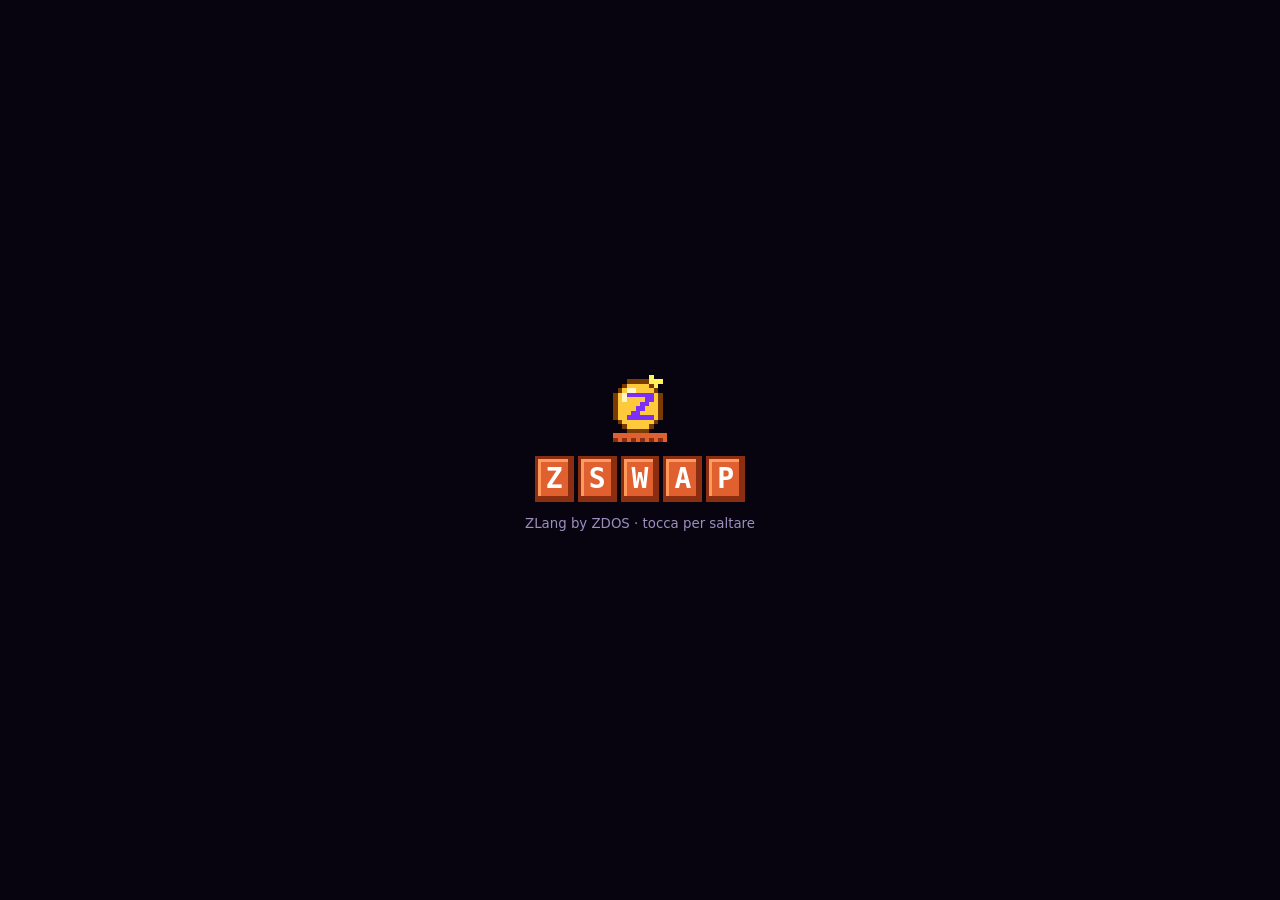
<file: var-www/zswap/index.html>
<!doctype html><html lang="it"><head><meta charset="utf-8"><meta name="viewport" content="width=device-width,initial-scale=1,viewport-fit=cover">
<title>ZSwap Hub — ZLang by ZDOS</title><meta name="description" content="Hub companion per gli utenti pump.fun su Solana: esplora, controlla i rischi, scambia via Jupiter.">
<meta property="og:type" content="website"><meta property="og:site_name" content="ZSwap Hub"><meta property="og:title" content="Sei stato invitato su ZSwap"><meta property="og:description" content="ZSwap Hub · ZLang by ZDOS: swap Solana via Jupiter, controllo rischi, dati pump.fun. DYOR."><meta property="og:url" content="https://swap.x-zdos.it/"><meta property="og:image" content="https://swap.x-zdos.it/assets/og-penguin.png"><meta property="og:image:width" content="1200"><meta property="og:image:height" content="630"><meta name="twitter:card" content="summary_large_image"><meta name="twitter:site" content="@ZDOS_Core"><meta name="twitter:title" content="Sei stato invitato su ZSwap"><meta name="twitter:image" content="https://swap.x-zdos.it/assets/og-penguin.png">
<link rel="icon" type="image/svg+xml" href="assets/zdos-pixel.svg"><link rel="stylesheet" href="style.css"><script src="https://telegram.org/js/telegram-web-app.js" async></script></head><body>
<header><a href="#/" class="logo"><img class="px coin" src="assets/zdos-pixel.svg" alt="" width="34" height="34"><b>Z</b>Swap <small>Hub · ZLang by ZDOS</small></a>
<div class="hbtns"><a class="icon" href="https://x.com/ZDOS_Core" target="_blank" rel="noopener" title="@ZDOS_Core su X">𝕏</a><button id="setBtn" class="icon" title="Impostazioni">⚙</button><div class="wwrap"><button id="connect" class="btn">Collega Phantom</button><div id="wmenu" class="card hidden"><code id="waddr"></code><button id="wcopy" class="btn ghost">Copia indirizzo</button><button id="wsiws" class="btn ghost">Accedi con wallet</button><a id="wsol" class="btn ghost" target="_blank" rel="noopener">Vedi su Solscan</a><button id="wdisc" class="btn ghost">Disconnetti</button></div></div></div></header>
<nav id="nav">
 <a href="#/">🔭 Esplora</a><a href="#/swap">🔁 Swap</a><a href="#/portfolio">💼 Portfolio</a><a href="#/watch">⭐ Watchlist</a><a href="#/analysis"><img class="px" src="assets/zdos-pixel.svg" alt="" width="16" height="16"> ZDOS Analysis</a><a href="#/pumpfun"><img class="px" src="assets/zdos-pixel.svg" alt="" width="16" height="16"> pump.fun</a><a href="#/polymarket"><img class="px" src="assets/zdos-pixel.svg" alt="" width="16" height="16"> Polymarket</a><a href="#/referral"><img class="px" src="assets/zdos-pixel.svg" alt="" width="16" height="16"> Affiliato &amp; Referral</a><a href="#/community">🟣 Community</a><a href="#/guida">🛡 Guida</a>
</nav>
<div id="settings" class="card hidden"><h3>Impostazioni</h3>
 <label>RPC Solana personalizzato (facoltativo, salvato solo in questo browser)<input id="rpcIn" placeholder="https://..."></label>
 <div class="row"><button id="rpcSave" class="btn">Salva</button><span class="muted small">Gli RPC pubblici hanno limiti: per Portfolio e analisi holder conviene un RPC tuo (es. piano gratuito Helius/QuickNode).</span></div></div>
<main id="view"></main>
<div id="toasts"></div>
<footer>ZSwap Hub è uno strumento companion per la community pump.fun: non è affiliato a pump.fun. Token di community, nessuna promessa di guadagno, DYOR. · <a href="https://x.com/ZDOS_Core" target="_blank" rel="noopener">𝕏 @ZDOS_Core</a> · <a href="https://x-zdos.it" target="_blank" rel="noopener">x-zdos.it</a> · © 2026 ZDOS1.3 — P.IVA 11040550961 · Tutti i diritti riservati</footer>
<script type="module" src="app.js"></script><script src="magic.js" defer></script><script src="penguin.js" defer></script></body></html>
</file>
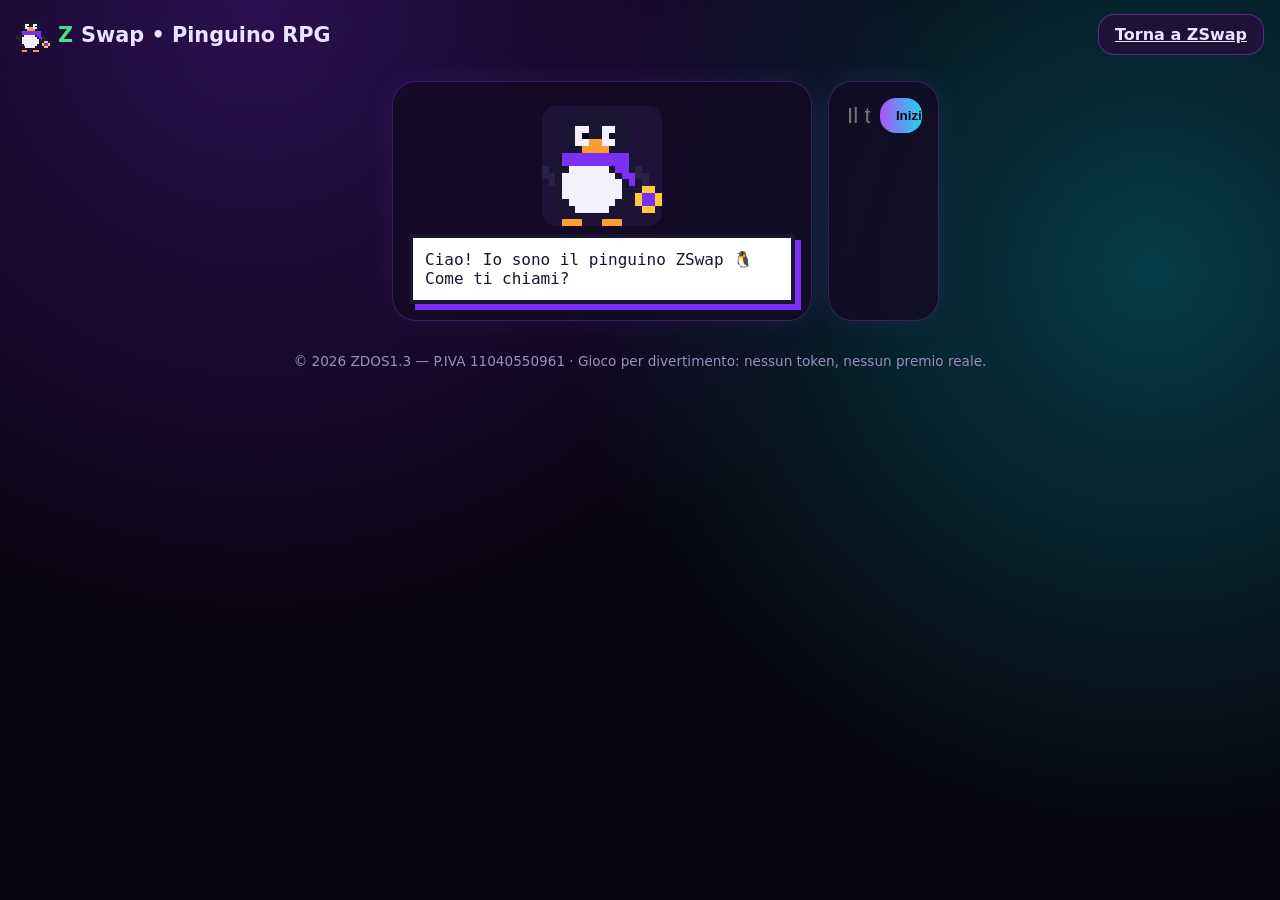
<file: var-www/zswap/rpg.html>
<!doctype html><html lang="it"><head><meta charset="utf-8"><meta name="viewport" content="width=device-width,initial-scale=1">
<title>ZSwap • Pinguino RPG</title><link rel="icon" href="assets/penguin.svg"><link rel="stylesheet" href="style.css">
<style>
main{max-width:520px;margin:0 auto;padding:12px}.av{width:120px;height:120px;image-rendering:pixelated;display:block;margin:8px auto;animation:pidle 1.4s steps(4) infinite alternate}
@keyframes pidle{from{transform:rotate(-4deg)}to{transform:rotate(4deg)}}
.bub{background:#fff;color:#1a1530;border:4px solid #1a1530;box-shadow:6px 6px 0 #7b2ff7;padding:12px;font-family:ui-monospace,monospace;min-height:3em}
.bar{height:14px;background:#0b0618;border:2px solid #fff3;margin:4px 0 10px}.bar i{display:block;height:100%;transition:width .3s steps(5)}
.hp i{background:#4ade80}.xp i{background:#ffc93c}.acts{display:grid;gap:8px}
#cf{position:fixed;inset:0;width:100vw;height:100vh;pointer-events:none;image-rendering:pixelated}
@media (prefers-reduced-motion:reduce){.av{animation:none}}
</style></head><body>
<header><a href="index.html" class="logo"><img class="px" src="assets/penguin.svg" width="34" height="34" alt=""><b>Z</b>Swap • Pinguino RPG</a><div class="hbtns"><a class="btn ghost" href="index.html">Torna a ZSwap</a></div></header>
<main><section class="card"><img class="av" src="assets/penguin.svg" alt="Pinguino"><div class="bub" id="msg"></div></section>
<section class="card" id="game"></section></main>
<footer>© 2026 ZDOS1.3 — P.IVA 11040550961 · Gioco per divertimento: nessun token, nessun premio reale.</footer>
<canvas id="cf"></canvas><script src="rpg.js"></script></body></html>
</file>
<file: var-www/zswap/style.css>
/*! ZSwap Hub © 2026 ZDOS1.3 — P.IVA 11040550961. Tutti i diritti riservati. Vedi LICENSE. */
:root{--bg:#07040f;--card:#130b24cc;--p:#a855f7;--c:#22d3ee;--g:#4ade80;--t:#e9e4ff;--m:#9b8fc0}
*{box-sizing:border-box}body{margin:0;font-family:system-ui,Segoe UI,sans-serif;color:var(--t);background:radial-gradient(circle at 20% 0,#2b0f4f,transparent 50%),radial-gradient(circle at 90% 30%,#063b45,transparent 45%),var(--bg);min-height:100vh}
header{display:flex;justify-content:space-between;align-items:center;padding:14px 16px;position:sticky;top:0;backdrop-filter:blur(10px);z-index:5}
.logo{font-weight:800;font-size:1.3rem;display:flex;align-items:center;gap:8px}.logo b{color:var(--g)}.logo small{font-weight:400;color:var(--m);font-size:.7rem}
.mascot{width:34px;height:34px;border-radius:12px;background:linear-gradient(135deg,var(--p),var(--c));display:inline-flex;justify-content:center;align-items:center;gap:5px;animation:bob 2.4s ease-in-out infinite;box-shadow:0 0 18px var(--p)}
.mascot i{width:6px;height:9px;background:#07040f;border-radius:3px;animation:blink 4s infinite}
@keyframes bob{50%{transform:translateY(-4px) rotate(-6deg)}}@keyframes blink{0%,92%,100%{transform:scaleY(1)}95%{transform:scaleY(.1)}}
main{max-width:1000px;margin:auto;padding:12px;display:grid;gap:16px}
@media(min-width:860px){main{grid-template-columns:420px 1fr}.grid,.disc{grid-column:1/-1}}
.card{background:var(--card);border:1px solid #a855f744;border-radius:24px;padding:16px;box-shadow:0 0 30px #a855f71a}
h2,h3{margin:0 0 10px}.row{display:flex;justify-content:space-between;align-items:center;gap:8px}
.box{background:#0b0618;border:1px solid #22d3ee33;border-radius:18px;padding:12px;margin:6px 0}
input,select{background:transparent;border:0;color:var(--t);font-size:1.4rem;width:100%;outline:none}
select{width:auto;font-size:1rem;background:#1f1238;border-radius:14px;padding:8px 10px;border:1px solid #a855f766}
.btn{background:linear-gradient(90deg,var(--p),var(--c));color:#07040f;border:0;border-radius:16px;padding:10px 16px;font-weight:700;cursor:pointer;transition:transform .15s}
.btn:hover{transform:translateY(-2px) scale(1.02)}.btn:disabled{opacity:.45;cursor:not-allowed;transform:none}.btn.big{width:100%;padding:15px;font-size:1.1rem;margin-top:10px}
.flip{display:block;margin:-14px auto;position:relative;z-index:2;width:40px;height:40px;border-radius:50%;border:3px solid var(--bg);background:var(--g);font-size:1.1rem;cursor:pointer;transition:transform .3s}.flip:hover{transform:rotate(180deg)}
.icon{background:none;border:0;color:var(--c);font-size:1.3rem;cursor:pointer}
.slip{display:flex;gap:6px;align-items:center;flex-wrap:wrap;margin-bottom:8px}.slip button{background:#1f1238;color:var(--t);border:1px solid #a855f766;border-radius:10px;padding:4px 9px}.slip .on{background:var(--p)}.slip input{font-size:1rem;width:70px;border-bottom:1px solid var(--m)}
.hidden{display:none}.muted{color:var(--m)}.small{font-size:.85rem;margin-top:6px;word-break:break-word}.warn{color:#fbbf24}.ok{color:var(--g)}.err{color:#f87171}
iframe{width:100%;height:420px;border:0;border-radius:16px;margin-top:8px;background:#0b0618}
.grid{display:grid;gap:16px;grid-template-columns:repeat(auto-fit,minmax(240px,1fr))}
.tok img{width:44px;height:44px;border-radius:50%;border:2px solid var(--c)}.tok code{font-size:.72rem;color:var(--m);word-break:break-all}
.tok a,footer a{color:var(--c)}.tok .links{display:flex;gap:10px;flex-wrap:wrap;margin-top:8px}
footer{text-align:center;color:var(--m);padding:20px;font-size:.85rem}
/* --- Hub --- */
a{color:var(--c)}.logo{text-decoration:none;color:var(--t)}.hbtns{display:flex;gap:8px;align-items:center}
nav{display:flex;gap:6px;overflow-x:auto;padding:6px 12px 10px;position:sticky;top:62px;z-index:4;backdrop-filter:blur(10px);scrollbar-width:none}
nav a{flex:0 0 auto;text-decoration:none;color:var(--t);background:#1f1238;border:1px solid #a855f744;padding:8px 12px;border-radius:999px;font-size:.9rem}
nav a.on{background:linear-gradient(90deg,var(--p),var(--c));color:#07040f;font-weight:700}
#settings{max-width:1000px;margin:8px auto}#settings input{font-size:.95rem;border-bottom:1px solid var(--m);margin:6px 0 10px}label{font-size:.85rem;color:var(--m)}
main.one{display:block}main.one>*{margin-bottom:16px}
.chips{display:flex;gap:6px;flex-wrap:wrap;margin:8px 0}.chip{background:#1f1238;color:var(--t);border:1px solid #a855f766;border-radius:999px;padding:6px 12px;cursor:pointer}.chip.on{background:var(--p);color:#07040f}
.search{font-size:1rem;background:#0b0618;border:1px solid #22d3ee44;border-radius:14px;padding:10px 12px}
.feed{display:grid;gap:12px;grid-template-columns:repeat(auto-fill,minmax(260px,1fr))}
.tc{display:flex;gap:10px;text-decoration:none;color:var(--t);transition:transform .15s;padding:12px}.tc:hover{transform:translateY(-3px);border-color:var(--c)}
.tc img,.av{width:52px;height:52px;border-radius:14px;object-fit:cover;background:#1f1238;flex:0 0 auto;display:grid;place-items:center;font-weight:800;color:var(--c)}
.tc .s{font-size:.78rem;color:var(--m);display:grid;grid-template-columns:1fr 1fr;gap:2px 10px;margin-top:4px}.tc h4{margin:0;font-size:1rem;overflow:hidden;text-overflow:ellipsis;white-space:nowrap;max-width:180px}
.up{color:var(--g)}.dn{color:#f87171}.tag{font-size:.68rem;padding:2px 6px;border-radius:6px;background:#22d3ee22;color:var(--c);margin-left:4px}
.stats{display:grid;grid-template-columns:repeat(auto-fit,minmax(120px,1fr));gap:8px}.stat{background:#0b0618;border-radius:14px;padding:10px}.stat b{display:block;font-size:1.05rem}.stat span{font-size:.75rem;color:var(--m)}
.risk li{list-style:none;margin:8px 0;display:flex;gap:8px;align-items:flex-start}.risk ul{padding:0;margin:0}
.b{flex:0 0 auto;font-size:.72rem;font-weight:800;padding:3px 8px;border-radius:8px}.b.g{background:#4ade8033;color:var(--g)}.b.y{background:#fbbf2433;color:#fbbf24}.b.r{background:#f8717133;color:#f87171}.b.n{background:#9b8fc033;color:var(--m)}
.acts{display:flex;gap:8px;flex-wrap:wrap}.acts .btn,.acts a.btn{text-decoration:none;font-size:.9rem;padding:9px 12px}.btn.ghost{background:#1f1238;color:var(--t);border:1px solid #a855f766}
.quick{display:flex;gap:6px;flex-wrap:wrap;margin:6px 0}.quick button{background:#1f1238;color:var(--t);border:1px solid #22d3ee55;border-radius:10px;padding:5px 10px;cursor:pointer}
table{width:100%;border-collapse:collapse;font-size:.88rem}td,th{padding:8px 4px;border-bottom:1px solid #a855f722;text-align:left}
#toasts{position:fixed;bottom:16px;left:50%;transform:translateX(-50%);display:grid;gap:8px;z-index:50;width:min(92vw,420px)}
.toast{background:#1f1238;border:1px solid var(--c);border-radius:14px;padding:10px 14px;animation:pop .25s}.toast.err{border-color:#f87171}@keyframes pop{from{transform:translateY(10px);opacity:0}}
.skel{height:90px;border-radius:24px;background:linear-gradient(90deg,#130b24,#22133f,#130b24);background-size:200%;animation:sh 1.2s infinite}@keyframes sh{to{background-position:-200% 0}}
.guide h3{color:var(--c);margin-top:18px}.guide p,.guide li{line-height:1.5;color:#d6cff5}
.wwrap{position:relative}#wmenu{position:absolute;right:0;top:48px;display:grid;gap:6px;width:230px;z-index:20;background:#130b24}#wmenu.hidden{display:none}#wmenu code{font-size:.7rem;word-break:break-all;color:var(--m)}#wmenu .btn{text-decoration:none;text-align:center;font-size:.85rem}a.icon{text-decoration:none}
.xbox{min-height:200px;background:#0b0618;border-radius:16px;padding:8px;margin-top:10px}
.px{image-rendering:pixelated;vertical-align:-3px;display:inline-block}
.coin{animation:none}.logo:hover .coin,.zbtn:hover .px{animation:hop .45s steps(4) 1}
@keyframes hop{0%,100%{transform:translateY(0)}50%{transform:translateY(-5px)}}
.zbtn{display:inline-flex;align-items:center;gap:6px}
.zcard{border-color:#ffc93c55;background-image:linear-gradient(135deg,#ffc93c10,transparent)}
ul.risk{list-style:none;padding:0}
@media (prefers-reduced-motion:reduce){.logo:hover .coin,.zbtn:hover .px{animation:none}}
/* ===== Modalità scenografica ===== */
#stars{position:fixed;inset:0;width:100vw;height:100vh;z-index:-1;image-rendering:pixelated;pointer-events:none}
.confetti{position:fixed;inset:0;width:100vw;height:100vh;z-index:60;pointer-events:none;image-rendering:pixelated}
#view.enter{animation:viewIn .32s steps(6) both}
@keyframes viewIn{from{opacity:0;transform:translateY(10px);filter:blur(1px)}to{opacity:1;transform:none;filter:none}}
.btn,.chip{position:relative;overflow:hidden;transition:transform .12s steps(2),box-shadow .2s}
.btn:hover{transform:translateY(-2px);box-shadow:0 4px 0 #0008}.btn:active{transform:translateY(1px);box-shadow:none}
.pxr{position:absolute;width:6px;height:6px;background:#ffc93c;pointer-events:none;transform:translate(-50%,-50%);animation:pxr .45s steps(5) forwards;box-shadow:8px 0 #22d3ee,-8px 0 #a855f7,0 8px #fff,0 -8px #a855f7}
@keyframes pxr{to{opacity:0;transform:translate(-50%,-50%) scale(3)}}
#splash{position:fixed;inset:0;z-index:100;background:#07040f;display:flex;flex-direction:column;align-items:center;justify-content:center;gap:14px;cursor:pointer;transition:opacity .35s}
#splash.out{opacity:0}
#splash .drop{image-rendering:pixelated;animation:drop .9s cubic-bezier(.3,1.6,.5,1) both}
@keyframes drop{0%{transform:translateY(-60vh)}60%{transform:translateY(0)}75%{transform:translateY(-18px)}100%{transform:none}}
#splash .bricks{display:flex;gap:4px}
#splash .bricks span{font:800 28px/1 ui-monospace,monospace;color:#fff;background:#e0602f;border:3px solid #8a2d10;padding:6px 8px;box-shadow:inset -3px -3px 0 #8a2d10,inset 3px 3px 0 #ff9a5c;animation:brick .3s steps(3) both}
@keyframes brick{from{opacity:0;transform:translateY(-30px)}to{opacity:1;transform:none}}
#splash small{color:var(--m);animation:brick .3s 1.2s both}
body.retro{font-family:ui-monospace,"Courier New",monospace;--p:#ffc93c;--c:#4ade80}
body.retro .card{border-radius:0;border:3px solid #ffc93c;box-shadow:4px 4px 0 #000}
body.retro .btn{border-radius:0}
body.retro::after{content:"";position:fixed;inset:0;pointer-events:none;z-index:50;background:repeating-linear-gradient(0deg,#0000 0 2px,#0003 2px 3px)}
@media (prefers-reduced-motion:reduce){#view.enter,.btn,.chip{animation:none;transition:none}}
/* ===== Pinguino di benvenuto ===== */
#pstage{position:fixed;inset:0;z-index:90;background:#07040fcc;overflow:hidden}
#pstage .psnow{position:absolute;inset:0;width:100%;height:100%;image-rendering:pixelated;pointer-events:none}
#pstage .ice{position:absolute;left:0;right:0;bottom:0;height:22vh;background:repeating-linear-gradient(90deg,#bfefff 0 16px,#9fdcf5 16px 32px);border-top:6px solid #e8fbff;box-shadow:inset 0 8px 0 #ffffff66}
#pstage .peng{position:absolute;bottom:calc(22vh - 6px);left:50%;width:120px;height:120px;margin-left:-60px;transform-origin:50% 100%}
#pstage .peng svg,#pstage .peng img{width:100%;height:100%;image-rendering:pixelated;display:block}
#pstage .peng .wing{transform-box:fill-box;transform-origin:50% 0}
#pstage .slide{animation:pslide 1.5s cubic-bezier(.2,.7,.3,1) both}
@keyframes pslide{0%{transform:translateX(-80vw) rotate(-80deg)}80%{transform:translateX(0) rotate(-80deg)}100%{transform:none}}
#pstage .wave .wing{animation:pwave .3s steps(2) 4 alternate}
@keyframes pwave{to{transform:rotate(-35deg) translateY(-2px)}}
#pstage .idle{animation:pidle 1.4s steps(4) infinite alternate}
@keyframes pidle{from{transform:rotate(-4deg)}to{transform:rotate(4deg)}}
#pstage .jumpout{animation:pjump 1s steps(10) forwards}
@keyframes pjump{0%{transform:none}30%{transform:translateY(-90px)}55%{transform:translateY(0) rotate(-80deg)}100%{transform:translateX(90vw) rotate(-80deg)}}
#pstage .out{animation:pout .8s steps(8) forwards}
@keyframes pout{to{transform:translateX(90vw) rotate(-80deg)}}
#pstage .bubble{position:absolute;left:50%;bottom:calc(22vh + 140px);transform:translateX(-50%) scale(0);transform-origin:50% 100%;width:min(340px,88vw);background:#fff;color:#1a1530;border:4px solid #1a1530;box-shadow:6px 6px 0 #7b2ff7;padding:14px;font-family:ui-monospace,monospace;transition:transform .25s steps(4)}
#pstage .bubble::after{content:"";position:absolute;left:50%;bottom:-16px;border:8px solid transparent;border-top-color:#1a1530}
#pstage.talk .bubble{transform:translateX(-50%) scale(1)}
#pstage .bubble p{margin:0 0 10px}#pstage .bubble code{background:#ffc93c;padding:0 4px}
#pstage .pskip{position:absolute;top:-34px;right:0;background:none;border:0;color:#fff;font:inherit;cursor:pointer}
#pstage.rm .bubble{transform:translateX(-50%) scale(1);transition:none}
.mascotte{width:64px;height:64px;image-rendering:pixelated;flex:none}
</file>
